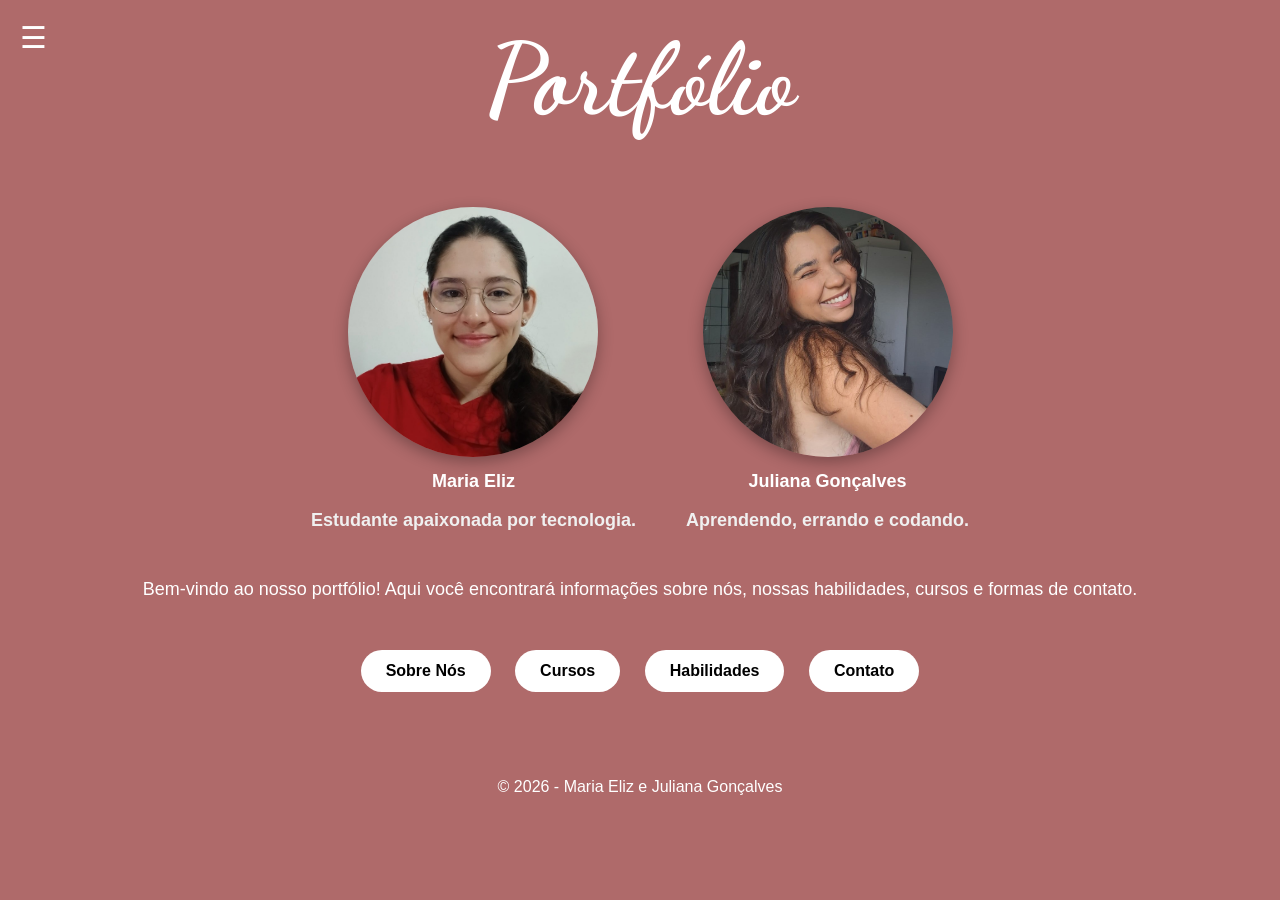
<file: index.html>
<!DOCTYPE html>
<html lang="pt-br">
<head>
    <meta charset="UTF-8">
    <meta name="viewport" content="width=device-width, initial-scale=1.0">
    <title>Portfólio</title>
    <link rel="stylesheet" href="style.css">

    <link rel="preconnect" href="https://fonts.googleapis.com">
    <link rel="preconnect" href="https://fonts.gstatic.com" crossorigin>
    <link href="https://fonts.googleapis.com/css2?family=Dancing+Script:wght@400..700&display=swap" rel="stylesheet">
</head>

<body>

<header>
    <h1>Portfólio</h1>

    <!-- MENU -->
    <div class="menu-icon" onclick="toggleMenu()">
        ☰
    </div>

    <nav id="menu">
        <a href="index.html">Início</a>
        <a href="sobre.html">Sobre</a>
        <a href="habilidades.html">Habilidades</a>
        <a href="cursos.html">Cursos</a>
        <a href="contato.html">Contato</a>
    </nav>
</header>

<main>

<section class="apresentacao">

    <div class="fotos">

        <div class="perfil">
            <img src="foto1.jpeg" alt="Foto de Maria Eliz">
            
            <p>
                <a href="https://www.instagram.com/maria_eliz.b.f?igsh=OWQ0Y3MxZGR2OGJ6" target="_blank">
                    Maria Eliz
                </a>
            </p>

            <p class="descricao">Estudante apaixonada por tecnologia.</p>
        </div>

        <div class="perfil">
            <img src="foto2.jpeg" alt="Foto de Juliana Gonçalves">
            
            <p>
                <a href="https://www.instagram.com/ju_goncalveso?igsh=c2p0Nmx6cWN5MzBu" target="_blank">
                    Juliana Gonçalves
                </a>
            </p>

            <p class="descricao">Aprendendo, errando e codando.
</p>
        </div>

    </div>

    
    <p class="frase-geral">
        Bem-vindo ao nosso portfólio! Aqui você encontrará informações sobre nós, nossas habilidades, cursos e formas de contato.
    </p>

    <!-- BOTÕES -->
    <div class="botoes">
        <a href="sobre.html">Sobre Nós</a>
        <a href="cursos.html">Cursos</a>
        <a href="habilidades.html">Habilidades</a>
        <a href="contato.html">Contato</a>
    </div>

</section>

</main>

<footer>
    <p>© 2026 - Maria Eliz e Juliana Gonçalves</p>
</footer>

<script src="script.js"></script>
</body>
</html>
</file>
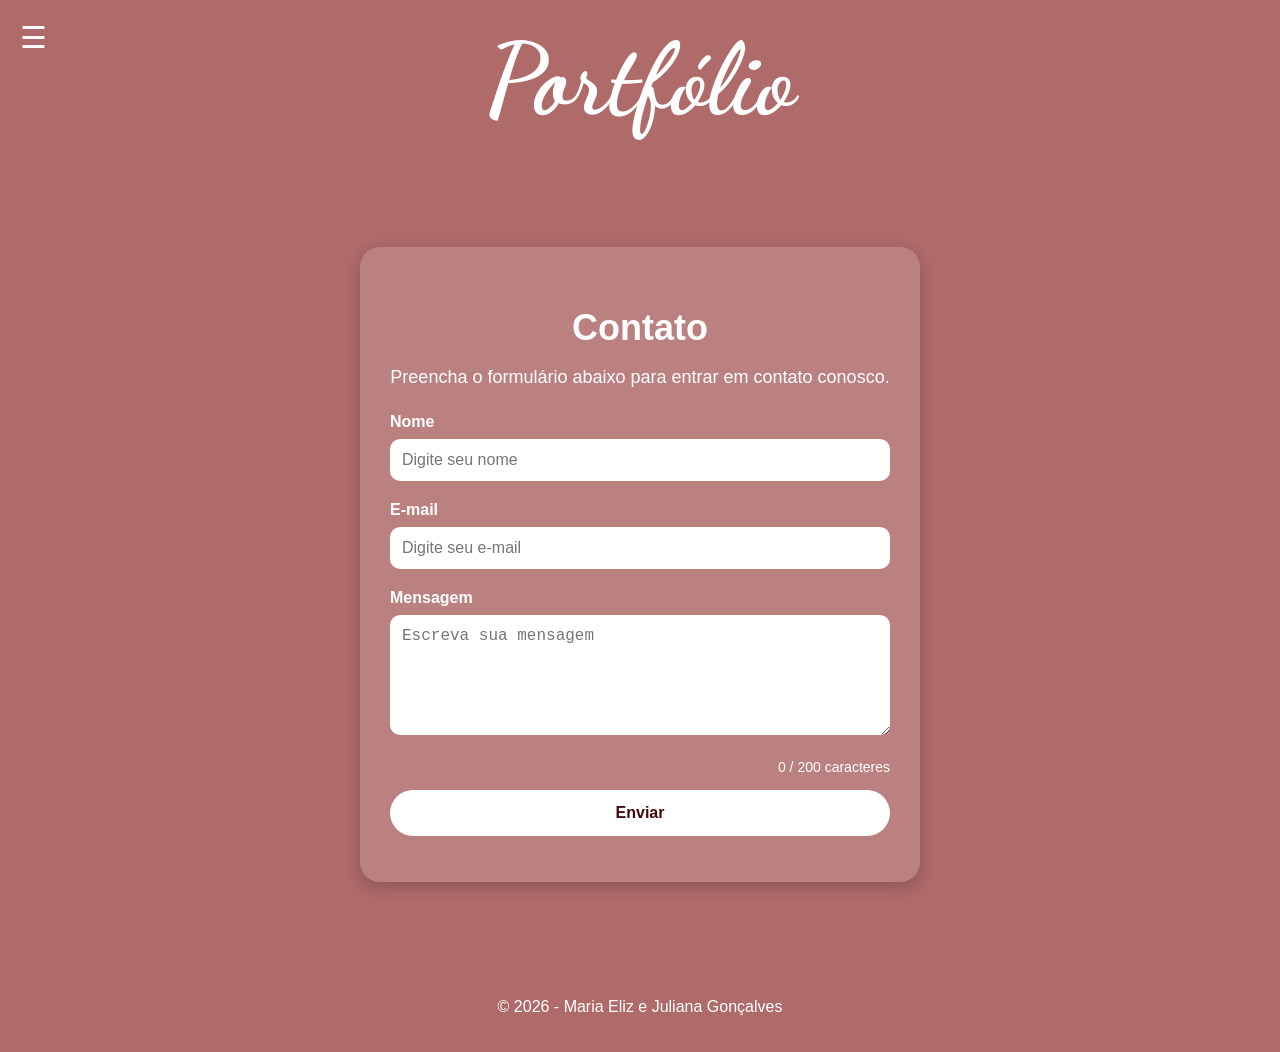
<file: contato.html>
<!DOCTYPE html>
<html lang="pt-br">
<head>
    <meta charset="UTF-8">
    <meta name="viewport" content="width=device-width, initial-scale=1.0">
    <title>Portfólio</title>
    <link rel="stylesheet" href="style.css">
    <link rel="preconnect" href="https://fonts.googleapis.com">
    <link rel="preconnect" href="https://fonts.gstatic.com" crossorigin>
    <link href="https://fonts.googleapis.com/css2?family=Dancing+Script:wght@400..700&display=swap" rel="stylesheet">
</head>

<body>

<header>
    <h1>Portfólio</h1>

    <div class="menu-icon" onclick="toggleMenu()">
        ☰
    </div>

    <nav id="menu">
        <a href="index.html">Início</a>
        <a href="sobre.html">Sobre</a>
        <a href="habilidades.html">Habilidades</a>
        <a href="cursos.html">Cursos</a>
        <a href="contato.html">Contato</a>
    </nav>
</header>

<main>
    <section class="contato-container">
        <div class="card-contato">
            <h2>Contato</h2>
            <p class="texto-contato">
                Preencha o formulário abaixo para entrar em contato conosco.
            </p>

            <form id="formContato">
                <label for="nome">Nome</label>
                <input type="text" id="nome" placeholder="Digite seu nome">

                <label for="email">E-mail</label>
                <input type="email" id="email" placeholder="Digite seu e-mail">

                <label for="mensagem">Mensagem</label>
                <textarea id="mensagem" placeholder="Escreva sua mensagem" maxlength="200"></textarea>
                <span id="contador">0 / 200 caracteres</span>
                <button type="submit">Enviar</button>
            </form>

            <p id="erro"></p>
        </div>
    </section>
</main>

<footer>
    <p>© 2026 - Maria Eliz e Juliana Gonçalves</p>
</footer>

<script src="script.js"></script>
</body>
</html>
</file>
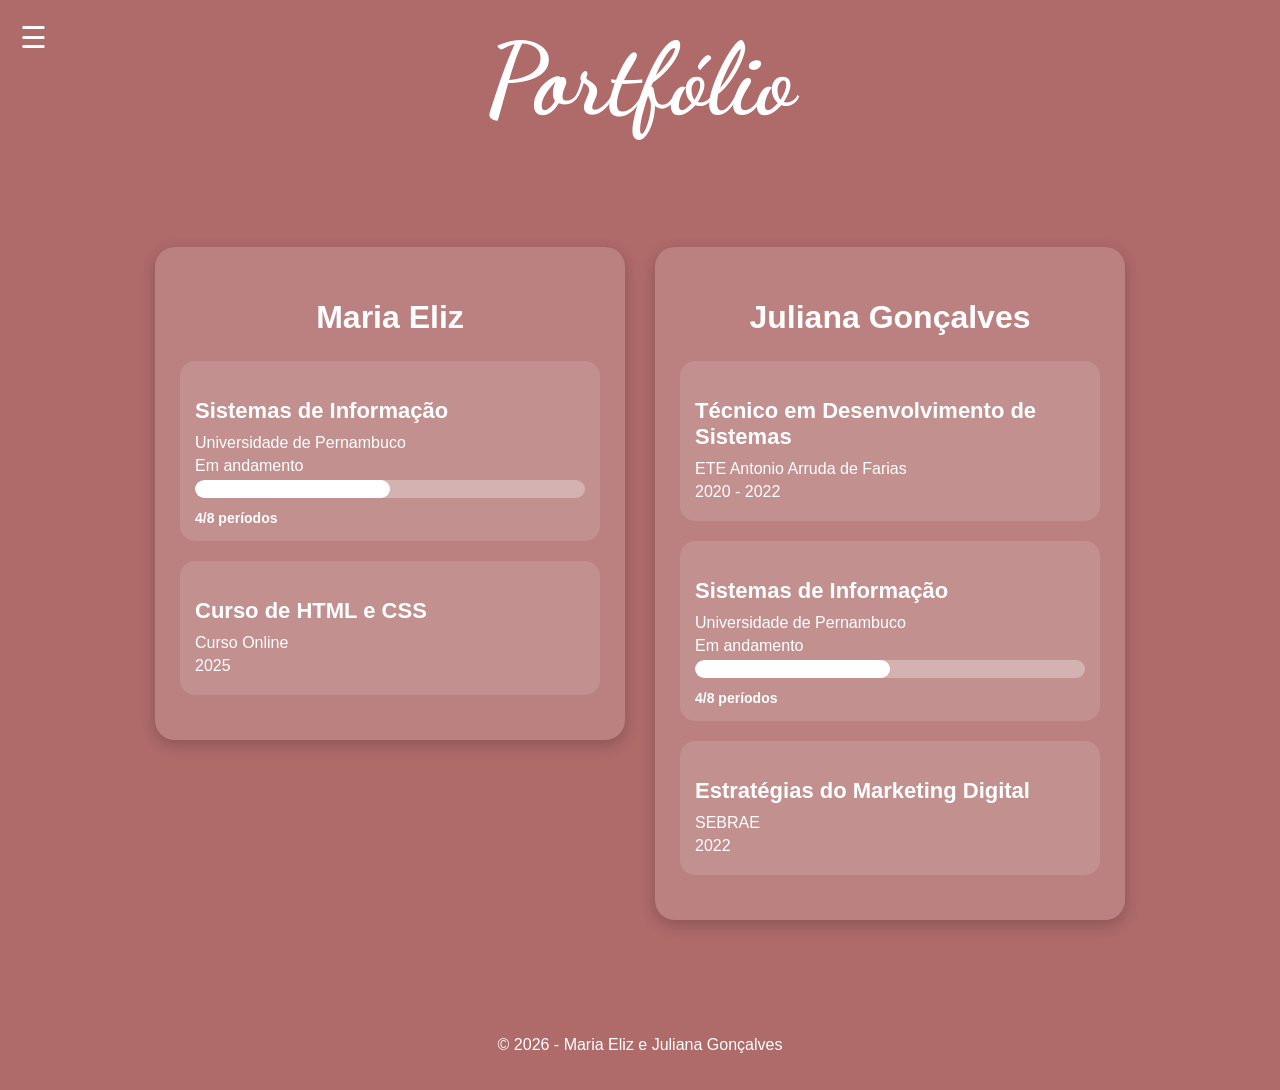
<file: cursos.html>
<!DOCTYPE html>
<html lang="pt-br">
<head>
    <meta charset="UTF-8">
    <meta name="viewport" content="width=device-width, initial-scale=1.0">
    <title>Portfólio</title>
    <link rel="stylesheet" href="style.css">
    <link rel="preconnect" href="https://fonts.googleapis.com">
    <link rel="preconnect" href="https://fonts.gstatic.com" crossorigin>
    <link href="https://fonts.googleapis.com/css2?family=Dancing+Script:wght@400..700&display=swap" rel="stylesheet">
</head>

<body>

<header>
    <h1>Portfólio</h1>

    <div class="menu-icon" onclick="toggleMenu()">
        ☰
    </div>

    <nav id="menu">
        <a href="index.html">Início</a>
        <a href="sobre.html">Sobre</a>
        <a href="habilidades.html">Habilidades</a>
        <a href="cursos.html">Cursos</a>
        <a href="contato.html">Contato</a>
    </nav>
</header>

<main>
    <section class="cursos-container">

        <div class="card-cursos">
            <h2>Maria Eliz</h2>

            <div class="curso-item">
                <h3>Sistemas de Informação</h3>
                <p>Universidade de Pernambuco</p>
                <p>Em andamento</p>

                <div class="barra">
                    <div class="progresso upe-maria"></div>
                </div>
                <span class="porcentagem">4/8 períodos</span>
            </div>

            <div class="curso-item">
                <h3>Curso de HTML e CSS</h3>
                <p>Curso Online</p>
                <p>2025</p>
            </div>
        </div>

        <div class="card-cursos">
            <h2>Juliana Gonçalves</h2>

            <div class="curso-item">
                <h3>Técnico em Desenvolvimento de Sistemas</h3>
                <p>ETE Antonio Arruda de Farias</p>
                <p>2020 - 2022</p>
            </div>

            <div class="curso-item">
                <h3>Sistemas de Informação</h3>
                <p>Universidade de Pernambuco</p>
                <p>Em andamento</p>

                <div class="barra">
                    <div class="progresso upe-juliana"></div>
                </div>
                <span class="porcentagem">4/8 períodos</span>
            </div>

            <div class="curso-item">
                <h3>Estratégias do Marketing Digital</h3>
                <p>SEBRAE</p>
                <p>2022</p>
            </div>
        </div>

    </section>
</main>

<footer>
    <p>© 2026 - Maria Eliz e Juliana Gonçalves</p>
</footer>

<script src="script.js"></script>
</body>
</html>
</file>
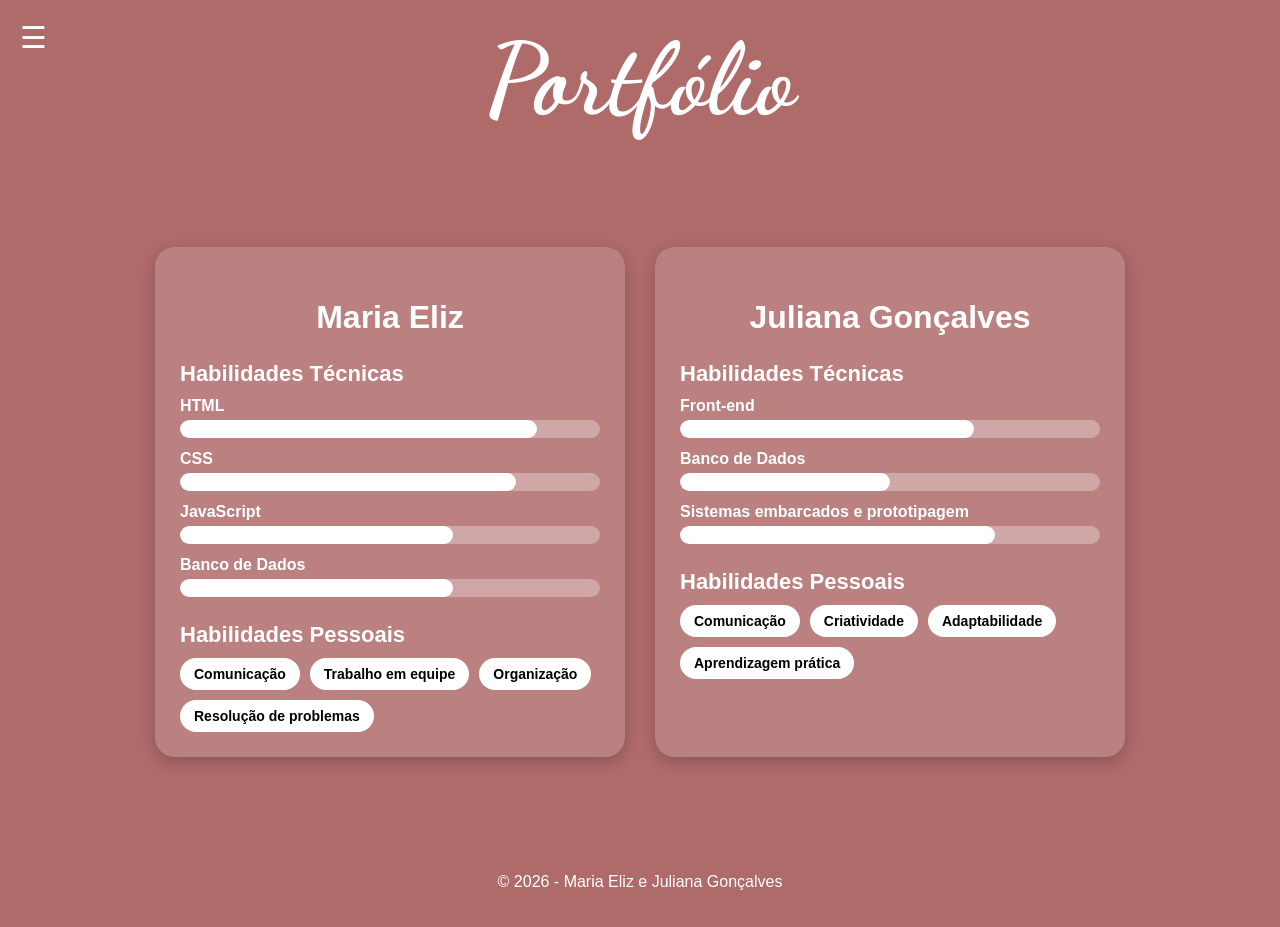
<file: habilidades.html>
<!DOCTYPE html>
<html lang="pt-br">
<head>
    <meta charset="UTF-8">
    <meta name="viewport" content="width=device-width, initial-scale=1.0">
    <title>Portfólio</title>
    <link rel="stylesheet" href="style.css">
    <link rel="preconnect" href="https://fonts.googleapis.com">
    <link rel="preconnect" href="https://fonts.gstatic.com" crossorigin>
    <link href="https://fonts.googleapis.com/css2?family=Dancing+Script:wght@400..700&display=swap" rel="stylesheet">
</head>

<body>

<header>
    <h1>Portfólio</h1>

    <div class="menu-icon" onclick="toggleMenu()">
        ☰
    </div>

    <nav id="menu">
        <a href="index.html">Início</a>
        <a href="sobre.html">Sobre</a>
        <a href="habilidades.html">Habilidades</a>
        <a href="cursos.html">Cursos</a>
        <a href="contato.html">Contato</a>
    </nav>
</header>

<main>
    <section class="habilidades-container">

        <div class="card-habilidades">
            <h2>Maria Eliz</h2>

            <h3>Habilidades Técnicas</h3>

            <p>HTML</p>
            <div class="barra">
                <div class="progresso html"></div>
            </div>

            <p>CSS</p>
            <div class="barra">
                <div class="progresso css"></div>
            </div>

            <p>JavaScript</p>
            <div class="barra">
                <div class="progresso js"></div>
            </div>

            <p>Banco de Dados</p>
            <div class="barra">
                <div class="progresso bd"></div>
            </div>

            <h3>Habilidades Pessoais</h3>
            <div class="tags">
                <span>Comunicação</span>
                <span>Trabalho em equipe</span>
                <span>Organização</span>
                <span>Resolução de problemas</span>
            </div>
        </div>

        <div class="card-habilidades">
            <h2>Juliana Gonçalves</h2>

            <h3>Habilidades Técnicas</h3>

            <p>Front-end</p>
            <div class="barra">
                <div class="progresso frontend"></div>
            </div>

            <p>Banco de Dados</p>
            <div class="barra">
                <div class="progresso bd2"></div>
            </div>

            <p>Sistemas embarcados e prototipagem</p>
            <div class="barra">
                <div class="progresso embarcados"></div>
            </div>

            <h3>Habilidades Pessoais</h3>
            <div class="tags">
                <span>Comunicação</span>
                <span>Criatividade</span>
                <span>Adaptabilidade</span>
                <span>Aprendizagem prática</span>
            </div>
        </div>

    </section>
</main>

<footer>
    <p>© 2026 - Maria Eliz e Juliana Gonçalves</p>
</footer>

<script src="script.js"></script>
</body>
</html>
</file>
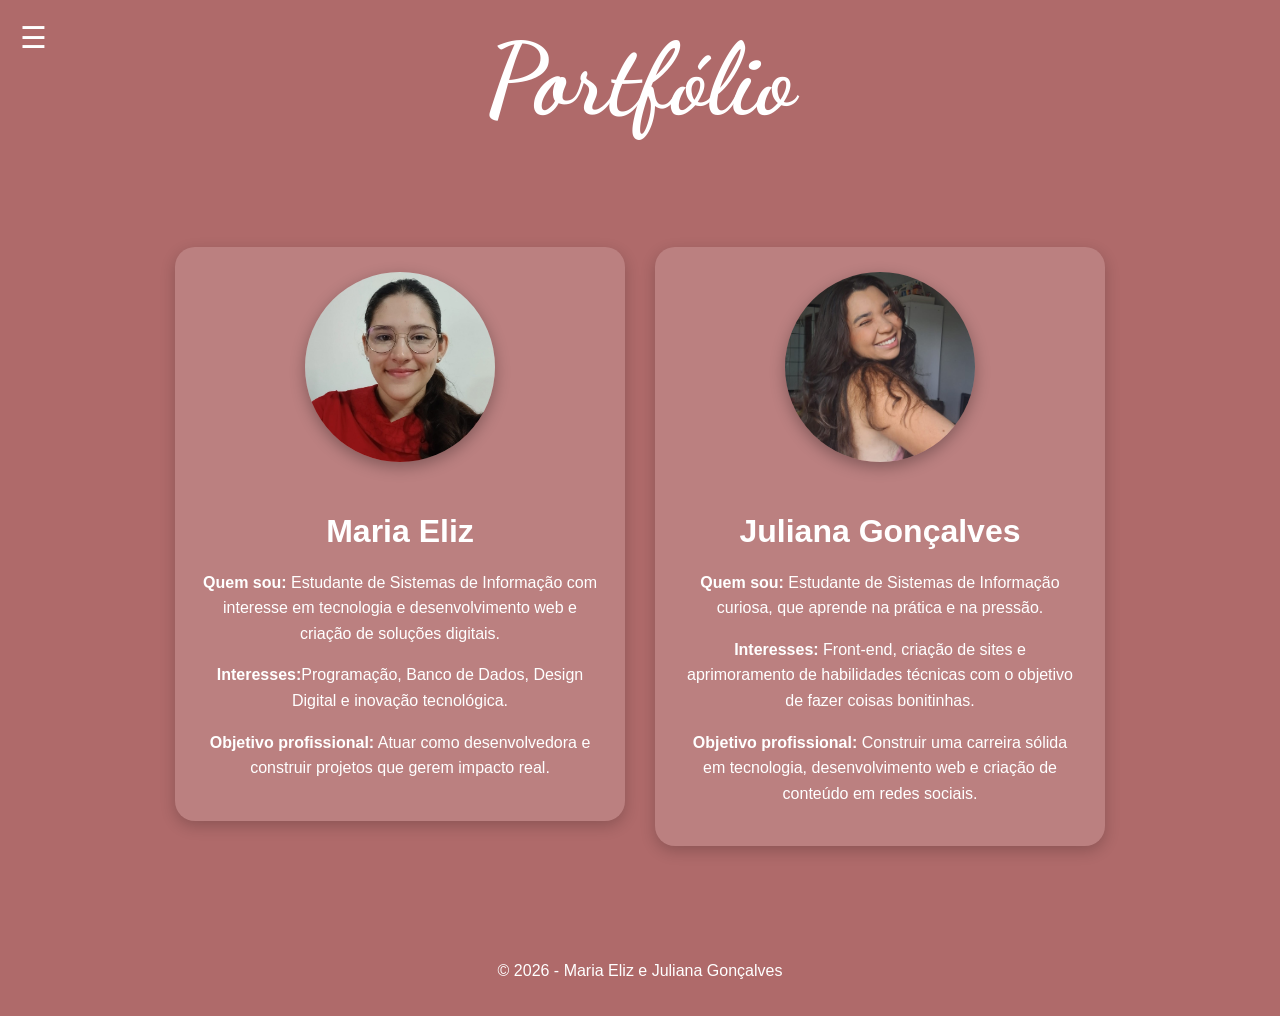
<file: sobre.html>
<!DOCTYPE html>
<html lang="pt-br">
<head>
    <meta charset="UTF-8">
    <meta name="viewport" content="width=device-width, initial-scale=1.0">
    <title>Portfólio</title>
    <link rel="stylesheet" href="style.css">
    <link rel="preconnect" href="https://fonts.googleapis.com">
    <link rel="preconnect" href="https://fonts.gstatic.com" crossorigin>
    <link href="https://fonts.googleapis.com/css2?family=Dancing+Script:wght@400..700&display=swap" rel="stylesheet">
</head>

<body>

<header>
    <h1>Portfólio</h1>

    <div class="menu-icon" onclick="toggleMenu()">
        ☰
    </div>

    <nav id="menu">
        <a href="index.html">Início</a>
        <a href="sobre.html">Sobre</a>
        <a href="habilidades.html">Habilidades</a>
        <a href="cursos.html">Cursos</a>
        <a href="contato.html">Contato</a>
    </nav>
</header>

<main>
    <section class="sobre-container">

        <div class="card-sobre">
            <img src="foto1.jpeg" alt="Foto de Maria Eliz" class="foto-sobre">

            <h2>Maria Eliz</h2>
            <p><strong>Quem sou:</strong> Estudante de Sistemas de Informação com interesse em tecnologia e desenvolvimento web e criação de soluções digitais.</p>
            <p><strong>Interesses:</strong>Programação, Banco de Dados, Design Digital e inovação tecnológica.</p>
            <p><strong>Objetivo profissional:</strong> Atuar como desenvolvedora e construir projetos que gerem impacto real.</p>
        </div>

        <div class="card-sobre">
            <img src="foto2.jpeg" alt="Foto de Juliana Gonçalves" class="foto-sobre">
            <h2>Juliana Gonçalves</h2>
            <p><strong>Quem sou:</strong> Estudante de Sistemas de Informação curiosa, que aprende na prática e na pressão.</p>
            <p><strong>Interesses:</strong> Front-end, criação de sites e aprimoramento de habilidades técnicas com o objetivo de fazer coisas bonitinhas.</p>
            <p><strong>Objetivo profissional:</strong> Construir uma carreira sólida em tecnologia, desenvolvimento web e criação de conteúdo em redes sociais.</p>
        </div>

    </section>
</main>

<footer>
    <p>© 2026 - Maria Eliz e Juliana Gonçalves</p>
</footer>

<script src="script.js"></script>
</body>
</html>
</file>
<file: style.css>
body {
    margin: 0;
    font-family: Arial, sans-serif;
    text-align: center;
    background-color: hsl(0, 30%, 55%);
    color: white;
}

/* TÍTULO */
header h1 {
    font-size: 100px;
    font-family: "Dancing Script", cursive;
    font-optical-sizing: auto;
    margin-top: 20px;
}

/* FOTOS LADO A LADO */
.fotos {
    display: flex;
    justify-content: center;
    gap: 50px;
    margin-top: 30px;
    flex-wrap: wrap; 
}

/* CADA PESSOA */
.perfil img {
    width: 250px;
    height: 250px;
    border-radius: 50%;
    object-fit: cover;
    box-shadow: 0 5px 15px rgba(0,0,0,0.3);
}

.perfil p {
    margin-top: 10px;
    font-weight: bold;
    font-size: 18px;
}
.perfil a {
    color: white;
    text-decoration: none;
    font-weight: bold;
}

.perfil a:hover {
    text-decoration: underline;
}
/* BOTÕES */
.botoes {
    margin-top: 40px;
}

.botoes a {
    background: white;
    color: black;
    padding: 12px 25px;
    margin: 10px;
    text-decoration: none;
    border-radius: 25px;
    display: inline-block;
    font-weight: bold;
    transition: 0.3s;
}

/* EFEITO AO PASSAR O MOUSE */
.botoes a:hover {
    background: rgb(85, 5, 5);
    color: white;
}
/* MENU HAMBÚRGUER */
.menu-icon {
    font-size: 30px;
    cursor: pointer;
    position: fixed;
    top: 20px;
    left: 20px;
    z-index: 1000;
}

/* MENU ESCONDIDO */
#menu {
    position: fixed;
    top: 0;
    left: -200px;
    width: 200px;
    height: 100%;
    background: rgb(71, 35, 35);
    padding-top: 60px;
    transition: 0.3s;
}

/* LINKS */
#menu a {
    display: block;
    color: white;
    padding: 15px;
    text-decoration: none;
}

#menu a:hover {
    background: #333;
}

/* MENU ATIVO */
#menu.ativo {
    left: 0;
}

/* Celulares */
@media (max-width: 768px) {

    .fotos {
        flex-direction: column;
        align-items: center;
        gap: 20px;
    }

    .botoes a {
        padding: 8px 16px;
        font-size: 14px;
    }

    .perfil img {
        width: 180px;
        height: 180px;
    }

    header h1 {
        font-size: 42px;
        margin-bottom: 20px;
    }

    .sobre-container {
        flex-direction: column;
        align-items: center;
    }

    .card-sobre {
        width: 90%;
        max-width: 90%;
    }

    .foto-sobre {
        width: 130px;
        height: 130px;
    }

    .card-sobre h2 {
        font-size: 26px;
    }

    .habilidades-container {
     flex-direction: column;
      align-items: center;
}

    .card-habilidades {
      width: 90%;
}

    .card-habilidades h2 {
        font-size: 26px;
}

    .card-habilidades h3 {
         font-size: 20px;
}
    .cursos-container {
    flex-direction: column;
    align-items: center;
}

    .card-cursos {
        width: 90%;
}

    .card-cursos h2 {
        font-size: 26px;
}

    .curso-item h3 {
        font-size: 20px;
}
    .card-contato {
        width: 90%;
        padding: 20px;
}

    .card-contato h2 {
        font-size: 28px;
}

    .texto-contato {
        font-size: 16px;
}
}





/*CONTINUANDO NO GERALZÃO*/

.descricao {
    font-size: 14px;
    margin-top: 5px;
    color: #f0f0f0;
}

.frase-geral {
    margin-top: 30px;
    font-size: 18px;
    padding: 0 20px;
}

footer {
    margin-top: 40px;
    padding: 20px;
    font-size: 16px;
}


/* HABILIDADES */
.habilidades-container {
    display: flex;
    justify-content: center;
    gap: 30px;
    flex-wrap: wrap;
    padding: 40px 20px;
}

.card-habilidades {
    background: rgba(255, 255, 255, 0.15);
    width: 420px;
    max-width: 90%;
    padding: 25px;
    border-radius: 20px;
    box-shadow: 0 5px 15px rgba(0,0,0,0.2);
    text-align: left;
}

.card-habilidades h2 {
    text-align: center;
    font-size: 32px;
    margin-bottom: 20px;
}

.card-habilidades h3 {
    margin-top: 25px;
    margin-bottom: 10px;
    font-size: 22px;
}

.card-habilidades p {
    margin: 10px 0 5px;
    font-weight: bold;
}

/* BARRAS */
.barra {
    width: 100%;
    height: 18px;
    background: rgba(255, 255, 255, 0.3);
    border-radius: 10px;
    overflow: hidden;
    margin-bottom: 12px;
}

.progresso {
    height: 100%;
    background: white;
    border-radius: 10px;
}

/* NÍVEIS */
.html {
    width: 85%;
}

.css {
    width: 80%;
}

.js {
    width: 65%;
}

.bd {
    width: 65%;
}

.frontend {
    width: 70%;
}

.bd2 {
    width: 50%;
}

.embarcados {
    width: 75%;
}

/* TAGS */
.tags {
    display: flex;
    flex-wrap: wrap;
    gap: 10px;
    margin-top: 10px;
}

.tags span {
    background: white;
    color: black;
    padding: 8px 14px;
    border-radius: 20px;
    font-size: 14px;
    font-weight: bold;
}

/* SOBRE NÓS */
.sobre-container {
    display: flex;
    justify-content: center;
    align-items: flex-start;
    gap: 30px;
    flex-wrap: wrap;
    padding: 40px 20px;
}

.card-sobre {
    background: rgba(255, 255, 255, 0.15);
    flex: 1 1 300px;
    max-width: 400px;
    padding: 25px;
    border-radius: 20px;
    box-shadow: 0 5px 15px rgba(0,0,0,0.2);
    text-align: center;
}

.foto-sobre {
    width: 190px;
    height: 190px;
    border-radius: 50%;
    object-fit: cover;
    margin-bottom: 20px;
    box-shadow: 0 5px 15px rgba(0,0,0,0.3);
}

.card-sobre h2 {
    font-size: 32px;
    margin-bottom: 20px;
}

.card-sobre p {
    font-size: 16px;
    line-height: 1.6;
    margin-bottom: 15px;
}

/* CURSOS */
.cursos-container {
    display: flex;
    justify-content: center;
    align-items: flex-start;
    gap: 30px;
    flex-wrap: wrap;
    padding: 40px 20px;
}

.card-cursos {
    background: rgba(255, 255, 255, 0.15);
    width: 420px;
    max-width: 90%;
    padding: 25px;
    border-radius: 20px;
    box-shadow: 0 5px 15px rgba(0,0,0,0.2);
    text-align: left;
}

.card-cursos h2 {
    text-align: center;
    font-size: 32px;
    margin-bottom: 25px;
}

.curso-item {
    background: rgba(255, 255, 255, 0.12);
    padding: 15px;
    border-radius: 15px;
    margin-bottom: 20px;
}

.curso-item h3 {
    margin-bottom: 10px;
    font-size: 22px;
}

.curso-item p {
    margin: 5px 0;
    font-size: 16px;
}

.porcentagem {
    display: block;
    margin-top: 8px;
    font-size: 14px;
    font-weight: bold;
}

/* PROGRESSOS DOS CURSOS */
.upe-maria {
    width: 50%;
}

.upe-juliana {
    width: 50%;
}

/* CONTATO */
.contato-container {
    display: flex;
    justify-content: center;
    padding: 40px 20px;
}

.card-contato {
    background: rgba(255, 255, 255, 0.15);
    width: 500px;
    max-width: 90%;
    padding: 30px;
    border-radius: 20px;
    box-shadow: 0 5px 15px rgba(0,0,0,0.2);
    text-align: left;
}

.card-contato h2 {
    text-align: center;
    font-size: 36px;
    margin-bottom: 10px;
}

.texto-contato {
    text-align: center;
    font-size: 18px;
    margin-bottom: 25px;
}

.card-contato label {
    display: block;
    margin-bottom: 8px;
    font-weight: bold;
    font-size: 16px;
}

.card-contato input,
.card-contato textarea {
    width: 100%;
    padding: 12px;
    margin-bottom: 20px;
    border: none;
    border-radius: 10px;
    font-size: 16px;
    box-sizing: border-box;
}

.card-contato textarea {
    min-height: 120px;
    resize: vertical;
}

.card-contato button {
    width: 100%;
    background: white;
    color: rgb(66, 9, 9);
    padding: 14px;
    border: none;
    border-radius: 25px;
    font-size: 16px;
    font-weight: bold;
    cursor: pointer;
    transition: 0.3s;
}

.card-contato button:hover {
    background: rgb(136, 20, 20);
    color: white;
}

#erro {
    margin-top: 15px;
    text-align: center;
    font-weight: bold;
    color: #fff;
}

#contador {
    font-size: 14px;
    display: block;
    margin-bottom: 15px;
    text-align: right;
}
</file>
